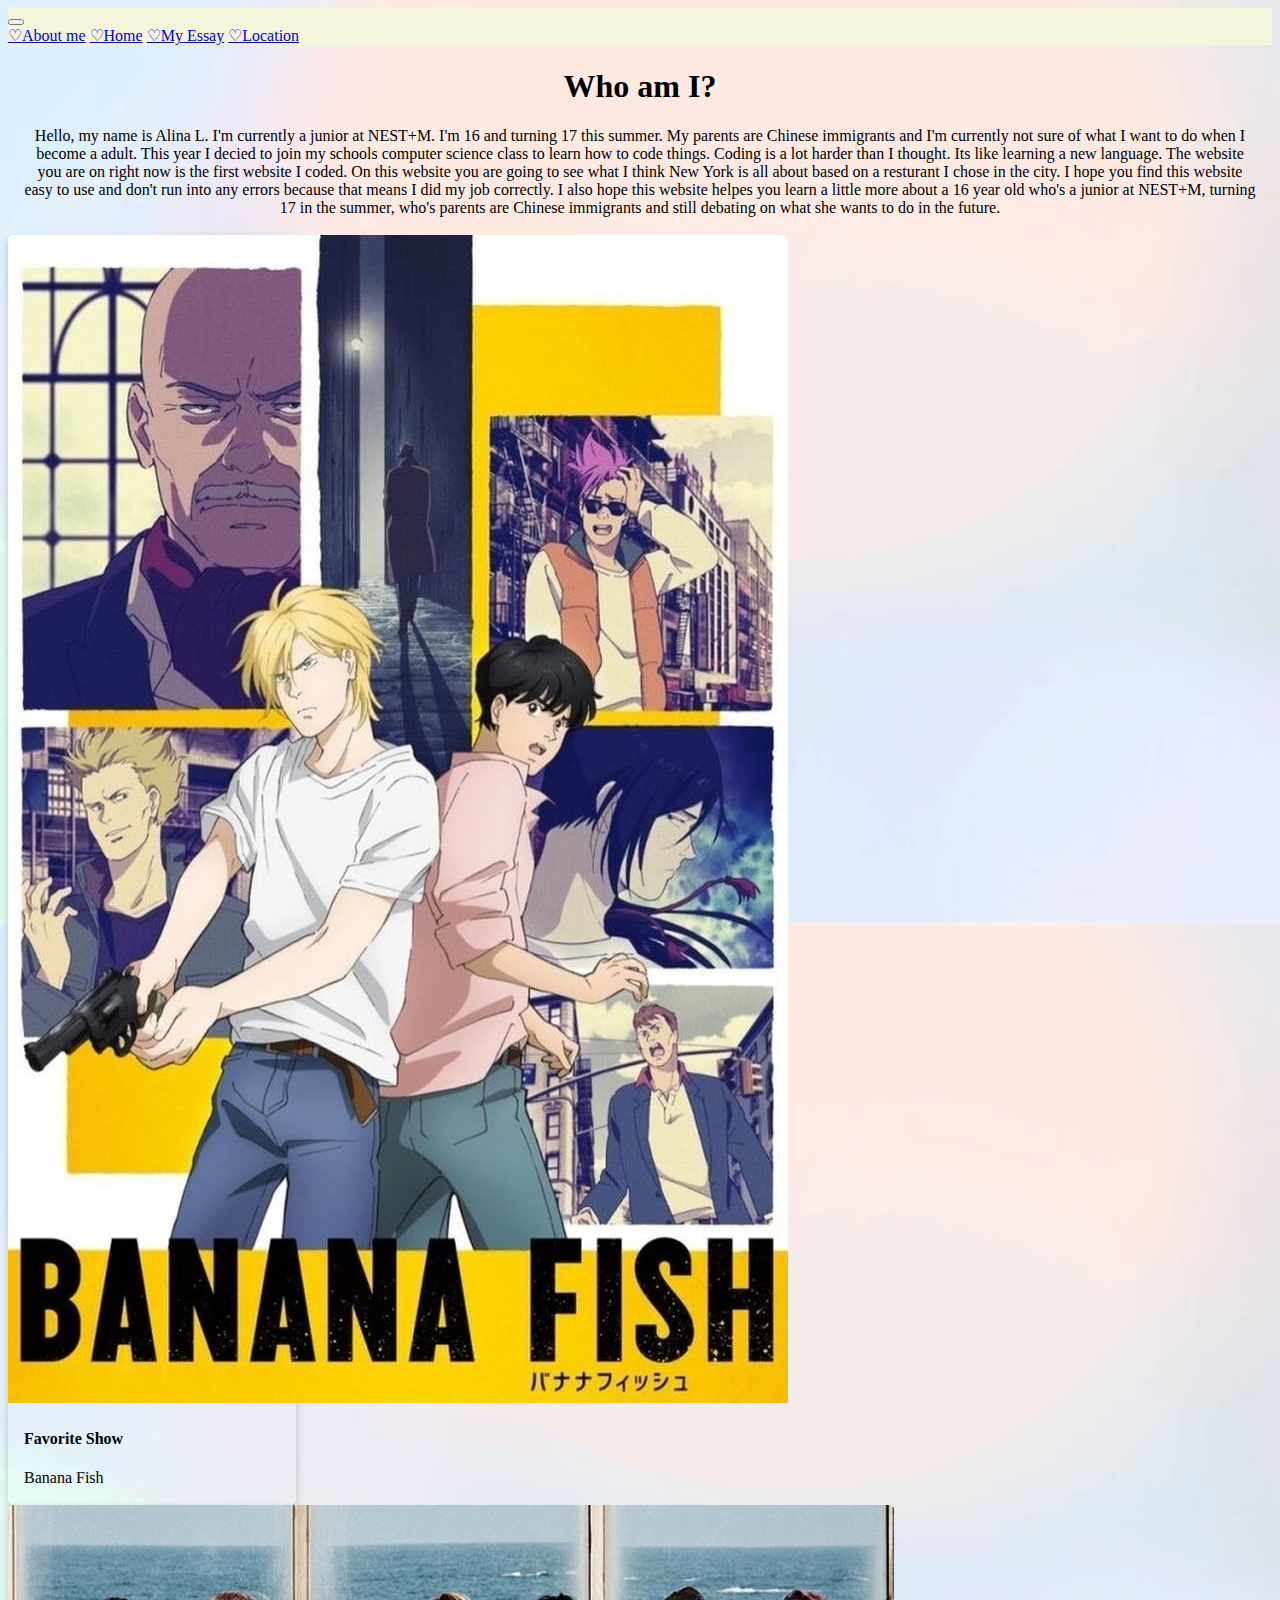
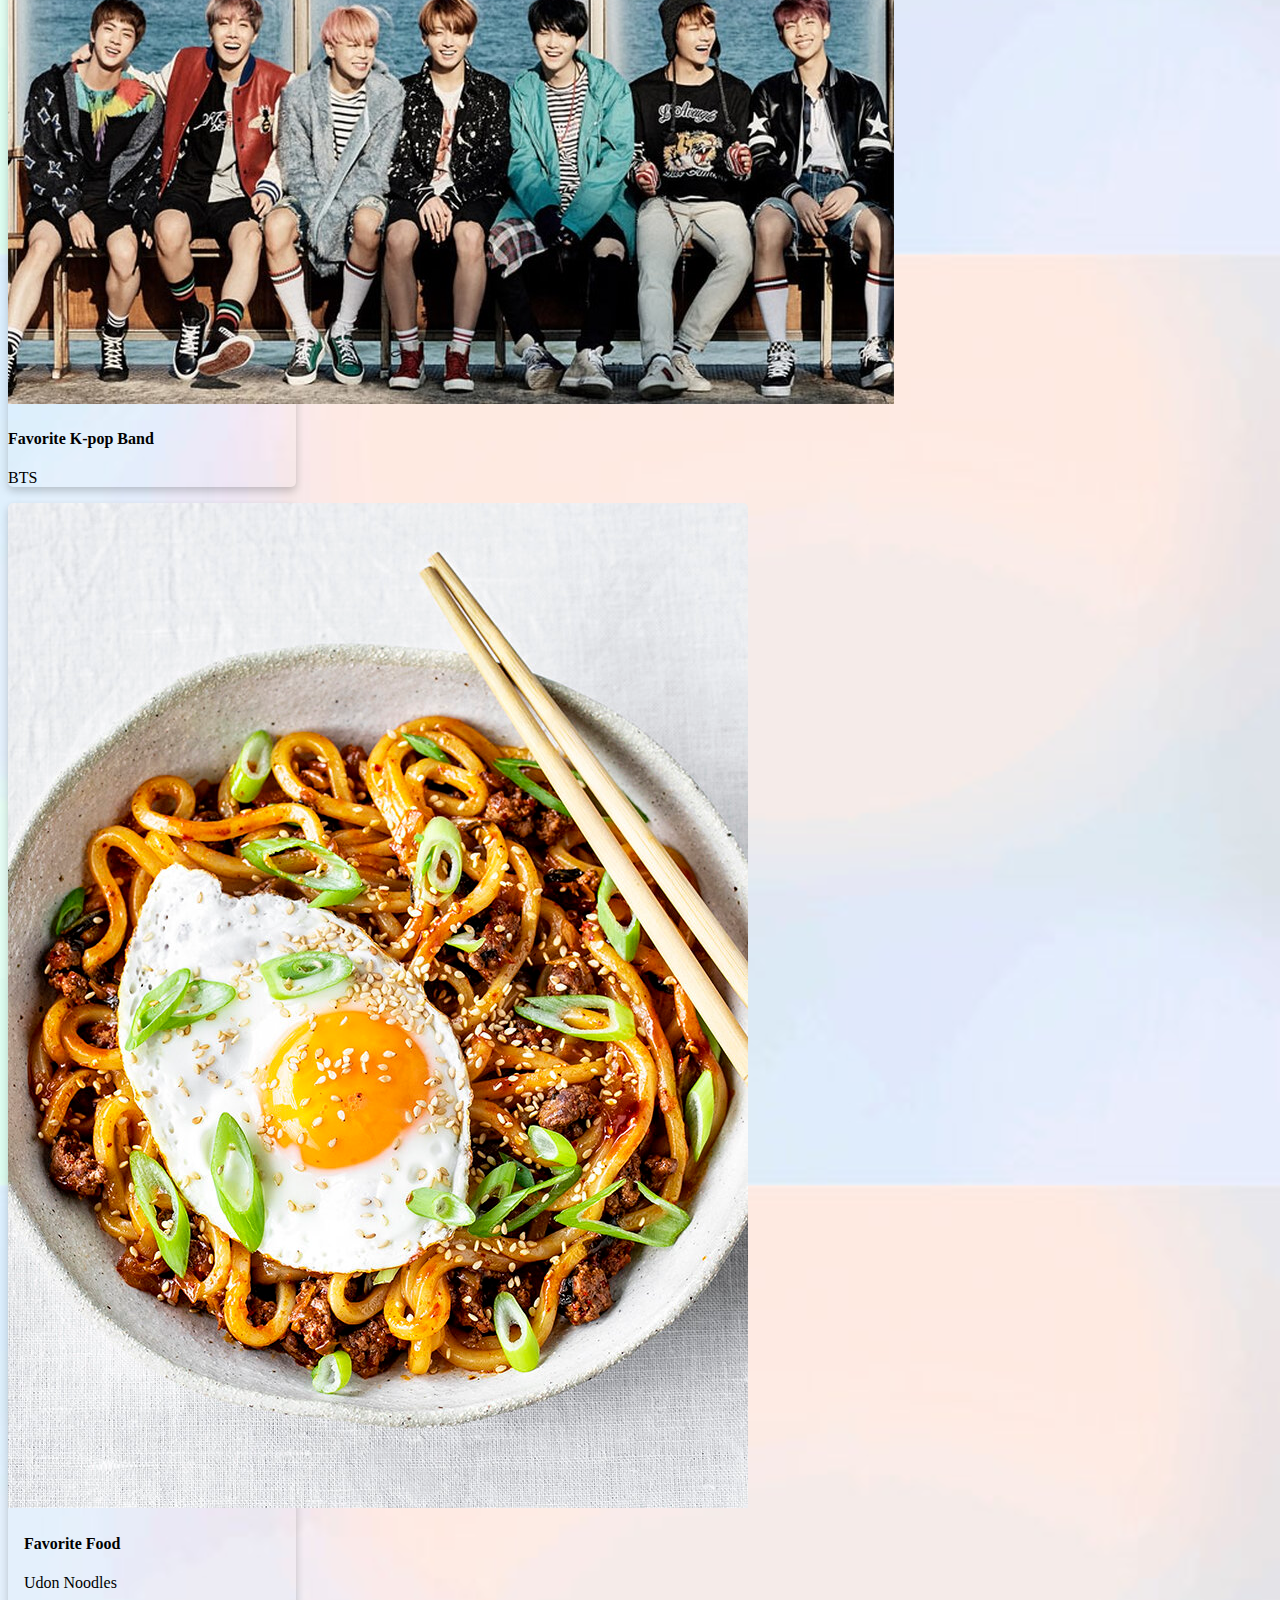
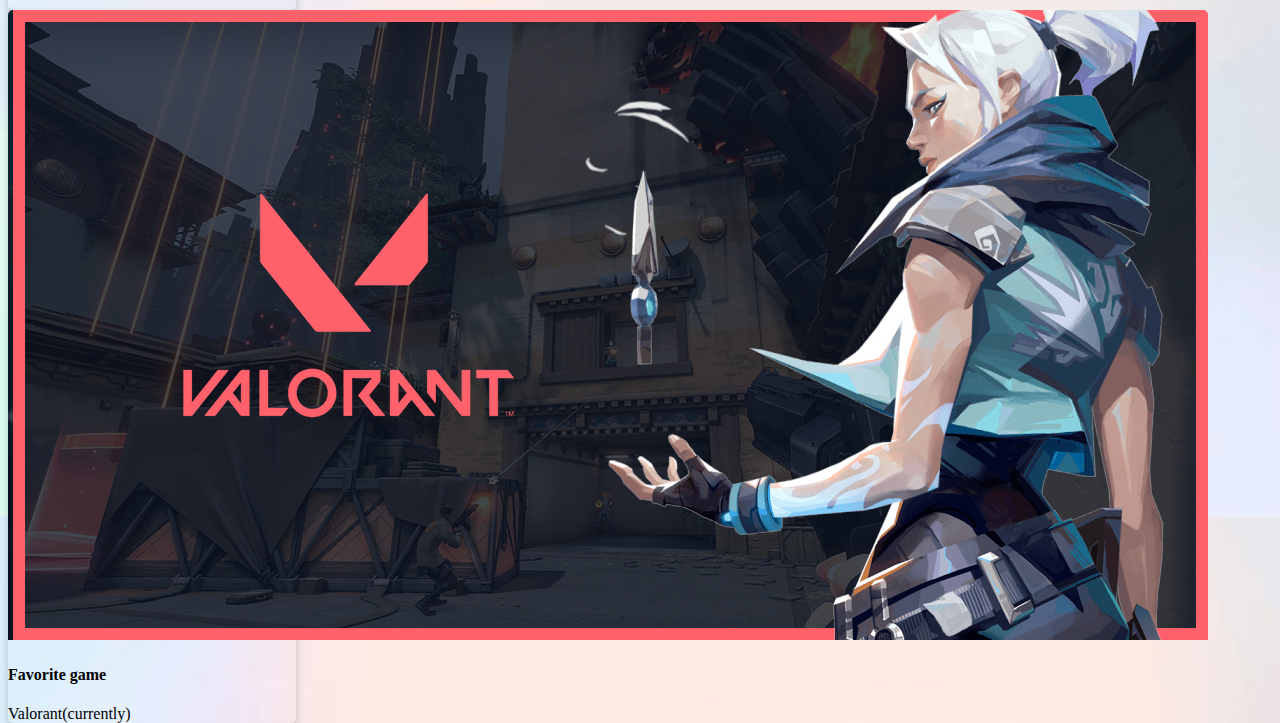
<file: homepage/secondpage.html>
<!DOCTYPE html>

<html lang="en">
    <head>
        <link href="https://cdn.jsdelivr.net/npm/bootstrap@5.0.2/dist/css/bootstrap.min.css" rel="stylesheet" integrity="sha384-EVSTQN3/azprG1Anm3QDgpJLIm9Nao0Yz1ztcQTwFspd3yD65VohhpuuCOmLASjC" crossorigin="anonymous">
        <script src="https://cdn.jsdelivr.net/npm/bootstrap@5.0.2/dist/js/bootstrap.bundle.min.js" integrity="sha384-MrcW6ZMFYlzcLA8Nl+NtUVF0sA7MsXsP1UyJoMp4YLEuNSfAP+JcXn/tWtIaxVXM" crossorigin="anonymous"></script>
        <link href="styles.css" rel="stylesheet">
        <title>☞My New York☜</title>
    </head>

    <body class="jk">
        <nav class="navbar navbar-expand-lg bg-body-light" style="background-color: #F5F5DC;">
            <div class="container-fluid">
              <button class="navbar-toggler" type="button" data-bs-toggle="collapse" data-bs-target="#navbarSupportedContent" aria-controls="navbarSupportedContent" aria-expanded="false" aria-label="Toggle navigation">
                <span class="navbar-toggler-icon"></span>
              </button>
              <div class="collapse navbar-collapse" id="navbarNavAltMarkup">
                <div class="navbar-nav">
                    <a class="nav-link active" href="secondpage.html">♡About me</a>
                    <a class="nav-link" href="index.html">♡Home</a>
                    <a class="nav-link" href="thirdpage.html">♡My Essay</a>
                    <a class="nav-link" href="fourthpage.html">♡Location</a>
                    </div>
                </div>
            </div>
        </nav>

        <div class="container center mt-3">
        <h1>Who am I?</h1>
        <p>Hello, my name is Alina L. I'm currently a junior at NEST+M. I'm 16 and turning 17 this summer. My parents are Chinese immigrants and I'm currently not sure of what I want to do when I become a adult. This year I decied to join my schools computer science class to learn how to code things. Coding is a lot harder than I thought. Its like learning a new language. The website you are on right now is the first website I coded. On this website you are going to see what I think New York is all about based on a resturant I chose in the city. I hope you find this website easy to use and don't run into any errors because that means I did my job correctly. I also hope this website helpes you learn a little more about a 16 year old who's a junior at NEST+M, turning 17 in the summer, who's parents are Chinese immigrants and still debating on what she wants to do in the future.</p>
        </div>


        <div class="card" style="width:18rem; left:550px; top:10px;">
          <img src="bananafish.jpg" class="card-img-center" alt="bananafish.jpg">
          <div class="container">
            <h4><b>Favorite Show</b></h4>
            <p>Banana Fish</p>
          </div>
        </div>

        <div class="card" style="width:18rem; left:100px; bottom:500px;">
          <img src="BTS3.jpg" class="card-img-center" alt="BTS3.jpg">
            <h4><b>Favorite K-pop Band</b></h4>
            <p>BTS</p>
        </div>

        <div class="card" style="width:18rem; left:1000px; bottom:745px;">
          <img src="udon.jpg" class="card-img-center" alt="udon.jpg">
          <div class="container">
            <h4><b>Favorite Food</b></h4>
            <p>Udon Noodles</p>
          </div>
        </div>

        <div class="card" style="width:18rem; left:100px; bottom:925px;">
          <img src="valorant.jpg" class="card-img-center" alt="valorant.jpg">
            <h4><b>Favorite game</b></h4>
            <p>Valorant(currently)</p>
        </div>
</body>
</html>
</file>
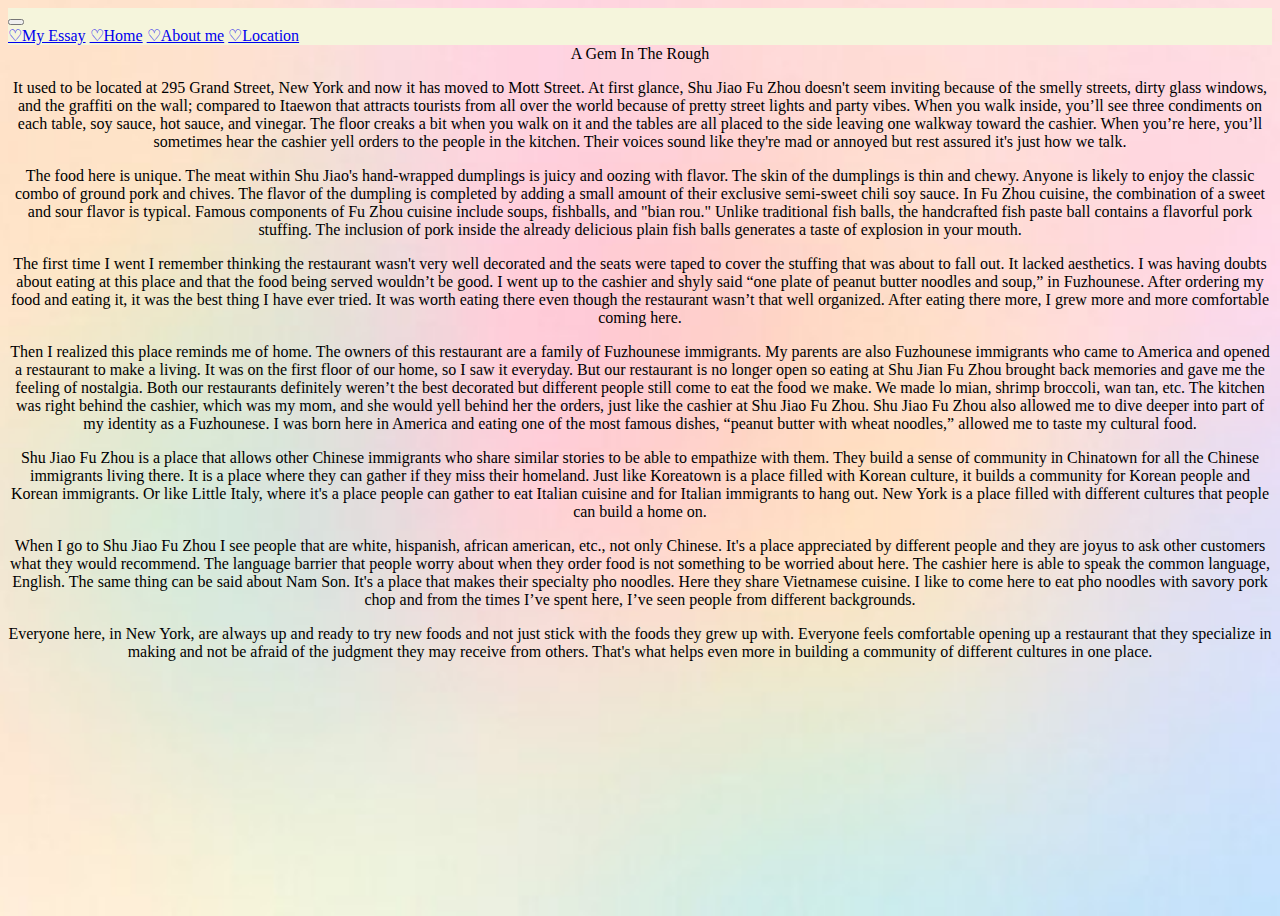
<file: homepage/thirdpage.html>
<!DOCTYPE html>

<html lang="en">
    <head>
        <link href="https://cdn.jsdelivr.net/npm/bootstrap@5.0.2/dist/css/bootstrap.min.css" rel="stylesheet" integrity="sha384-EVSTQN3/azprG1Anm3QDgpJLIm9Nao0Yz1ztcQTwFspd3yD65VohhpuuCOmLASjC" crossorigin="anonymous">
        <script src="https://cdn.jsdelivr.net/npm/bootstrap@5.0.2/dist/js/bootstrap.bundle.min.js" integrity="sha384-MrcW6ZMFYlzcLA8Nl+NtUVF0sA7MsXsP1UyJoMp4YLEuNSfAP+JcXn/tWtIaxVXM" crossorigin="anonymous"></script>
        <link href="styles.css" rel="stylesheet">
        <title>☞My New York☜</title>
    </head>

    <body class="mb">
        <nav class="navbar navbar-expand-lg bg-body-light" style="background-color: #F5F5DC;">
            <div class="container-fluid">
              <button class="navbar-toggler" type="button" data-bs-toggle="collapse" data-bs-target="#navbarSupportedContent" aria-controls="navbarSupportedContent" aria-expanded="false" aria-label="Toggle navigation">
                <span class="navbar-toggler-icon"></span>
              </button>
              <div class="collapse navbar-collapse" id="navbarNavAltMarkup">
                <div class="navbar-nav">
                    <a class="nav-link active" href="thirdpage.html">♡My Essay</a>
                    <a class="nav-link" href="index.html">♡Home</a>
                    <a class="nav-link" href="secondpage.html">♡About me</a>
                    <a class="nav-link" href="fourthpage.html">♡Location</a>
                    </div>
                </div>
            </div>
        </nav>

        <!--Main Content-->
        <div class="center">
            <h class>A Gem In The Rough</h>
            <p>It used to be located at 295 Grand Street, New York and now it has moved to Mott Street. At first glance, Shu Jiao Fu Zhou doesn't seem inviting because of the smelly streets, dirty glass windows, and the graffiti on the wall; compared to Itaewon that attracts tourists from all over the world because of pretty street lights and party vibes. When you walk inside, you’ll see three condiments on each table, soy sauce, hot sauce, and vinegar. The floor creaks a bit when you walk on it and the tables are all placed to the side leaving one walkway toward the cashier. When you’re here, you’ll sometimes hear the cashier yell orders to the people in the kitchen. Their voices sound like they're mad or annoyed but rest assured it's just how we talk.
            </p>
            <p>The food here is unique. The meat within Shu Jiao's hand-wrapped dumplings is juicy and oozing with flavor. The skin of the dumplings is thin and chewy. Anyone is likely to enjoy the classic combo of ground pork and chives. The flavor of the dumpling is completed by adding a small amount of their exclusive semi-sweet chili soy sauce. In Fu Zhou cuisine, the combination of a sweet and sour flavor is typical. Famous components of Fu Zhou cuisine include soups, fishballs, and "bian rou." Unlike traditional fish balls, the handcrafted fish paste ball contains a flavorful pork stuffing. The inclusion of pork inside the already delicious plain fish balls generates a taste of explosion in your mouth.
            </p>
            <p>The first time I went I remember thinking the restaurant wasn't very well decorated and the seats were taped to cover the stuffing that was about to fall out. It lacked aesthetics. I was having doubts about eating at this place and that the food being served wouldn’t be good. I went up to the cashier and shyly said “one plate of peanut butter noodles and soup,” in Fuzhounese. After ordering my food and eating it, it was the best thing I have ever tried. It was worth eating there even though the restaurant wasn’t that well organized. After eating there more, I grew more and more comfortable coming here.
            </p>
            <p>Then I realized this place reminds me of home. The owners of this restaurant are a family of Fuzhounese immigrants. My parents are also Fuzhounese immigrants who came to America and opened a restaurant to make a living. It was on the first floor of our home, so I saw it everyday. But our restaurant is no longer open so eating at Shu Jian Fu Zhou brought back memories and gave me the feeling of nostalgia. Both our restaurants definitely weren’t the best decorated but different people still come to eat the food we make. We made lo mian, shrimp broccoli, wan tan, etc. The kitchen was right behind the cashier, which was my mom, and she would yell behind her the orders, just like the cashier at Shu Jiao Fu Zhou. Shu Jiao Fu Zhou also allowed me to dive deeper into part of my identity as a Fuzhounese. I was born here in America and eating one of the most famous dishes, “peanut butter with wheat noodles,” allowed me to taste my cultural food.
            </p>
            <p>Shu Jiao Fu Zhou is a place that allows other Chinese immigrants who share similar stories to be able to empathize with them. They build a sense of community in Chinatown for all the Chinese immigrants living there. It is a place where they can gather if they miss their homeland. Just like Koreatown is a place filled with Korean culture, it builds a community for Korean people and Korean immigrants. Or like Little Italy, where it's a place people can gather to eat Italian cuisine and for Italian immigrants to hang out. New York is a place filled with different cultures that people can build a home on.
            </p>
            <p>When I go to Shu Jiao Fu Zhou I see people that are white, hispanish, african american, etc., not only Chinese. It's a place appreciated by different people and they are joyus to ask other customers what they would recommend. The language barrier that people worry about when they order food is not something to be worried about here. The cashier here is able to speak the common language, English. The same thing can be said about Nam Son. It's a place that makes their specialty pho noodles. Here they share Vietnamese cuisine. I like to come here to eat pho noodles with savory pork chop and from the times I’ve spent here, I’ve seen people from different backgrounds.</p>
            <p>Everyone here, in New York, are always up and ready to try new foods and not just stick with the foods they grew up with. Everyone feels comfortable opening up a restaurant that they specialize in making and not be afraid of the judgment they may receive from others. That's what helps even more in building a community of different cultures in one place.
            </p>
            </div>

        </div>
</file>
<file: homepage/styles.css>
.bg{
    background-image: url("chinatown.jpg");
    height: 100vh;
    background-position: center;
    background-repeat: no-repeat;
    background-size: cover;
}
#home{
text-align: center;
color: white;
text-shadow: 2px 2px 4px #000000;
}

.card {
    /* Add shadows to create the "card" effect */
    box-shadow: 0 4px 8px 0 rgba(0,0,0,0.2);
    transition: 0.3s;
  }

  /* On mouse-over, add a deeper shadow */
  .card:hover {
    box-shadow: 0 8px 16px 0 rgba(0,0,0,0.2);
  }

  /* Add some padding inside the card container */
  .container {
    padding: 2px 16px;
  }

.jk{
    background-image: url("pastel2.jpg");
    height: 100vh;
    background-position: center;
    background-repeat: no repeat;
    background-size: cover;
}
#About me{
    text-align: center;
    color: white;
    text-shadow: 2px 2px 4px #000000;
    }

.card {
     /* Add shadows to create the "card" effect */
    box-shadow: 0 4px 8px 0 rgba(0,0,0,0.2);
    transition: 0.3s;
    }

    /* On mouse-over, add a deeper shadow */
    .card:hover {
    box-shadow: 0 8px 16px 0 rgba(0,0,0,0.2);
    }

    /* Add some padding inside the card container */
    .container {
    padding: 2px 16px;
    }

    .card {
        box-shadow: 0 4px 8px 0 rgba(0,0,0,0.2);
        transition: 0.3s;
        border-radius: 5px; /* 5px rounded corners */
      }

      /* Add rounded corners to the top left and the top right corner of the image */
      img {
        border-radius: 5px 5px 0 0;
      }

.mb{
    background-image: url("pastel bg.jpg");
    height: 100vh;
    background-position: center;
    background-repeat: no repeat;
    background-size: cover;
    }
    html{
        box-sizing: border-box;
        font-family: sans -serif;
    }
#My Essay{
    text-align: center;
    color: white;
    text-shadow: 2px 2px 4px #000000;
    }

    .jz{
        background-image: url("pastel bg.jpg");
        height: 100vh;
        background-position: center;
        background-repeat: no repeat;
        background-size: cover;
        }
    #Location{
        text-align: center;
        color: white;
        text-shadow: 2px 2px 4px #000000;
        }
.center{
  text-align:center; 
}
</file>
